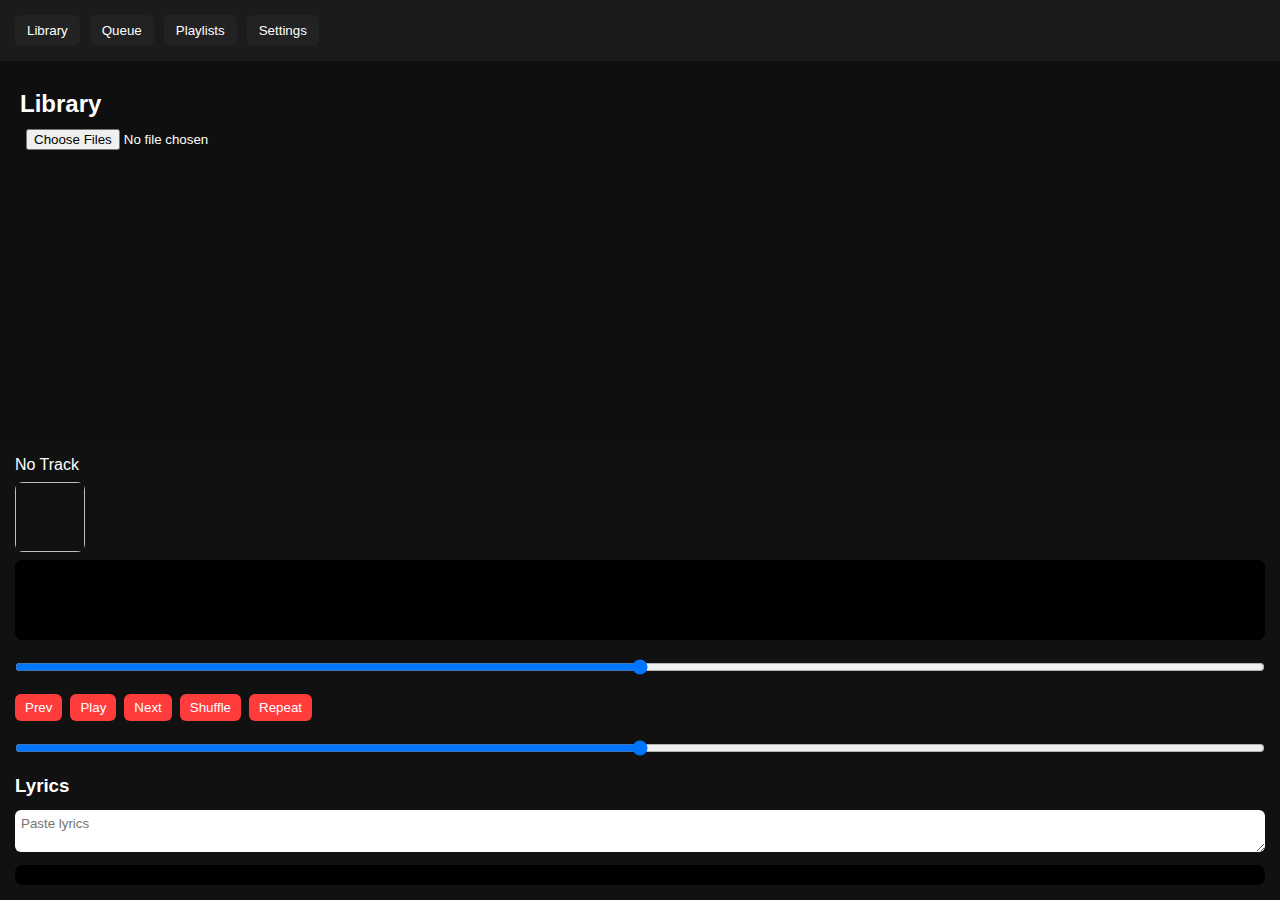
<file: index.html>
<!DOCTYPE html>
<html>
<head>
<meta charset="UTF-8">
<meta name="viewport" content="width=device-width, initial-scale=1.0">
<title>Extreme MP3 Platform</title>

<style>
:root{
--bg:#0f0f0f;
--panel:#1b1b1b;
--accent:#ff3c3c;
--text:#fff;
}
*{margin:0;padding:0;box-sizing:border-box;font-family:Arial}
body{background:var(--bg);color:var(--text)}
nav{display:flex;gap:10px;padding:15px;background:var(--panel);position:fixed;width:100%;z-index:1000}
nav button{background:#222;color:#fff;border:none;padding:8px 12px;border-radius:6px;cursor:pointer}
.page{display:none;padding:90px 20px 180px}
.card{background:var(--panel);padding:12px;margin-bottom:10px;border-radius:10px}
button{background:var(--accent);border:none;color:#fff;padding:6px 10px;border-radius:6px;cursor:pointer}
input,select,textarea{padding:6px;margin:5px 0;border-radius:6px;border:none;width:100%}
#miniPlayer{position:fixed;bottom:0;width:100%;background:#111;padding:15px;display:flex;flex-direction:column;gap:8px}
.controls{display:flex;flex-wrap:wrap;gap:8px;align-items:center}
#visualizer{width:100%;height:80px;background:#000;border-radius:8px}
.queue-item{background:#222;padding:6px;margin:4px 0;border-radius:6px;cursor:grab}
.cover{width:70px;height:70px;object-fit:cover;border-radius:8px}
.lyrics{max-height:150px;overflow-y:auto;background:#000;padding:10px;border-radius:8px;font-size:14px}
</style>
</head>
<body>

<nav>
<button onclick="go('library')">Library</button>
<button onclick="go('queue')">Queue</button>
<button onclick="go('playlists')">Playlists</button>
<button onclick="go('settings')">Settings</button>
</nav>

<div id="library" class="page">
<h2>Library</h2>
<input type="file" multiple accept=".mp3" id="fileInput">
<div id="libraryList"></div>
</div>

<div id="queue" class="page">
<h2>Queue</h2>
<div id="queueList"></div>
</div>

<div id="playlists" class="page">
<h2>Playlists</h2>
<input id="playlistName" placeholder="Playlist name">
<button onclick="createPlaylist()">Create</button>
<button onclick="exportPlaylists()">Export</button>
<input type="file" onchange="importPlaylists(event)">
<div id="playlistContainer"></div>
</div>

<div id="settings" class="page">
<h2>Audio Settings</h2>

<label>Playback Speed</label>
<select onchange="audio.playbackRate=this.value">
<option value="1">1x</option>
<option value="1.25">1.25x</option>
<option value="1.5">1.5x</option>
<option value="2">2x</option>
</select>

<label>Crossfade (seconds)</label>
<input type="range" min="0" max="10" value="0" id="crossfade">

<h3>5-Band Equalizer</h3>
<label>60Hz</label><input type="range" min="-30" max="30" value="0" oninput="eq[0].gain.value=this.value">
<label>250Hz</label><input type="range" min="-30" max="30" value="0" oninput="eq[1].gain.value=this.value">
<label>1kHz</label><input type="range" min="-30" max="30" value="0" oninput="eq[2].gain.value=this.value">
<label>4kHz</label><input type="range" min="-30" max="30" value="0" oninput="eq[3].gain.value=this.value">
<label>10kHz</label><input type="range" min="-30" max="30" value="0" oninput="eq[4].gain.value=this.value">
</div>

<div id="miniPlayer">
<div id="nowTitle">No Track</div>
<img id="coverImg" class="cover">
<canvas id="visualizer"></canvas>
<input type="range" id="seekBar" min="0" max="100">
<div class="controls">
<button onclick="prev()">Prev</button>
<button onclick="togglePlay()">Play</button>
<button onclick="next()">Next</button>
<button onclick="toggleShuffle()">Shuffle</button>
<button onclick="toggleRepeat()">Repeat</button>
<input type="range" min="0" max="1" step="0.01" onchange="audio.volume=this.value">
</div>

<h3>Lyrics</h3>
<textarea id="lyricsInput" placeholder="Paste lyrics"></textarea>
<div class="lyrics" id="lyricsDisplay"></div>
</div>

<script>
const audio=new Audio();
let library=JSON.parse(localStorage.getItem("lib")||"[]");
let queue=JSON.parse(localStorage.getItem("queue")||"[]");
let playlists=JSON.parse(localStorage.getItem("playlists")||"{}");
let currentIndex=0;
let shuffle=false;
let repeat="off";

const ctx=new (window.AudioContext||window.webkitAudioContext)();
const source=ctx.createMediaElementSource(audio);
const analyser=ctx.createAnalyser();

const eq=[];
[60,250,1000,4000,10000].forEach(freq=>{
let f=ctx.createBiquadFilter();
f.type="peaking"; f.frequency.value=freq; f.Q.value=1;
eq.push(f);
});
source.connect(eq[0]);
for(let i=0;i<eq.length-1;i++)eq[i].connect(eq[i+1]);
eq[4].connect(analyser);
analyser.connect(ctx.destination);

function save(){
localStorage.setItem("lib",JSON.stringify(library));
localStorage.setItem("queue",JSON.stringify(queue));
localStorage.setItem("playlists",JSON.stringify(playlists));
}

function go(p){
document.querySelectorAll(".page").forEach(x=>x.style.display="none");
document.getElementById(p).style.display="block";
}
go("library");

fileInput.onchange=e=>{
[...e.target.files].forEach(file=>{
library.push({name:file.name,url:URL.createObjectURL(file),cover:""});
});
save();renderLibrary();
};

function renderLibrary(){
libraryList.innerHTML="";
library.forEach((t,i)=>{
let div=document.createElement("div");
div.className="card";
div.innerHTML=`${t.name}
<button onclick="addToQueue(${i})">Queue</button>
<input type="file" accept="image/*" onchange="addCover(event,${i})">`;
libraryList.appendChild(div);
});
}
renderLibrary();

function addCover(e,i){
let reader=new FileReader();
reader.onload=()=>{library[i].cover=reader.result;save();}
reader.readAsDataURL(e.target.files[0]);
}

function addToQueue(i){queue.push(library[i]);save();renderQueue();}

function renderQueue(){
queueList.innerHTML="";
queue.forEach((t,i)=>{
let div=document.createElement("div");
div.className="queue-item";
div.draggable=true;
div.innerText=t.name;
div.ondragstart=e=>e.dataTransfer.setData("text",i);
div.ondrop=e=>{
let from=e.dataTransfer.getData("text");
let temp=queue[from];
queue.splice(from,1);
queue.splice(i,0,temp);
save();renderQueue();
};
div.ondragover=e=>e.preventDefault();
queueList.appendChild(div);
});
}
renderQueue();

function startPlaying(){
if(!queue.length)return;
audio.src=queue[currentIndex].url;
audio.play();
nowTitle.innerText=queue[currentIndex].name;
coverImg.src=queue[currentIndex].cover||"";
lyricsDisplay.innerText=lyricsInput.value;
}

function togglePlay(){ctx.resume();audio.paused?audio.play():audio.pause();}
function next(){
if(shuffle)currentIndex=Math.floor(Math.random()*queue.length);
else currentIndex=(currentIndex+1)%queue.length;
startPlaying();
}
function prev(){currentIndex=Math.max(0,currentIndex-1);startPlaying();}
function toggleShuffle(){shuffle=!shuffle;}
function toggleRepeat(){repeat=repeat==="off"?"all":repeat==="all"?"one":"off";}

audio.onended=()=>{
if(repeat==="one")startPlaying();
else next();
};

seekBar.oninput=e=>audio.currentTime=(e.target.value/100)*audio.duration;
audio.ontimeupdate=()=>seekBar.value=(audio.currentTime/audio.duration)*100||0;

function createPlaylist(){
let name=document.getElementById("playlistName").value;
if(!name)return;
playlists[name]=[...queue];
save();renderPlaylists();
}

function renderPlaylists(){
playlistContainer.innerHTML="";
Object.keys(playlists).forEach(name=>{
let div=document.createElement("div");
div.className="card";
div.innerHTML=`<h3>${name}</h3>
<button onclick="loadPlaylist('${name}')">Load</button>`;
playlistContainer.appendChild(div);
});
}
renderPlaylists();

function loadPlaylist(name){queue=[...playlists[name]];save();renderQueue();}

function exportPlaylists(){
let blob=new Blob([JSON.stringify(playlists)],{type:"application/json"});
let a=document.createElement("a");
a.href=URL.createObjectURL(blob);
a.download="playlists.json";
a.click();
}

function importPlaylists(e){
let reader=new FileReader();
reader.onload=()=>{playlists=JSON.parse(reader.result);save();renderPlaylists();}
reader.readAsText(e.target.files[0]);
}

function visualize(){
requestAnimationFrame(visualize);
let canvas=document.getElementById("visualizer");
let c=canvas.getContext("2d");
canvas.width=canvas.offsetWidth;
canvas.height=canvas.offsetHeight;
let bufferLength=analyser.frequencyBinCount;
let data=new Uint8Array(bufferLength);
analyser.getByteFrequencyData(data);
c.fillStyle="#000";c.fillRect(0,0,canvas.width,canvas.height);
let barWidth=(canvas.width/bufferLength)*2.5;
let x=0;
for(let i=0;i<bufferLength;i++){
let h=data[i]/2;
c.fillStyle="rgb("+(h+100)+",50,50)";
c.fillRect(x,canvas.height-h,barWidth,h);
x+=barWidth+1;
}
}
visualize();

document.addEventListener("keydown",e=>{
if(e.code==="Space"){e.preventDefault();togglePlay();}
if(e.code==="ArrowRight")next();
if(e.code==="ArrowLeft")prev();
});
</script>

</body>
</html>
</file>
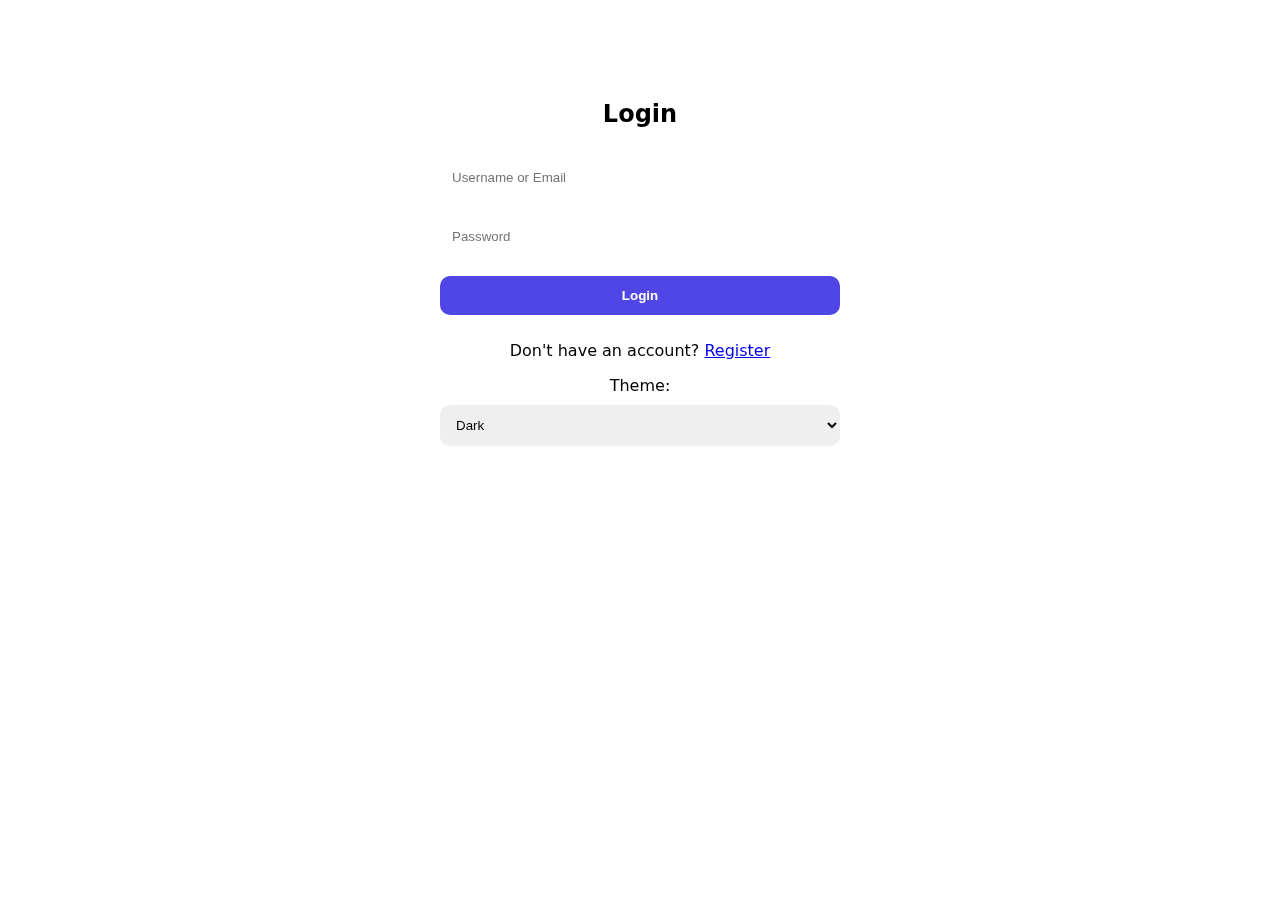
<file: frontend/index.html>
<!DOCTYPE html>
<html>
<head>
<meta charset="UTF-8">
<meta name="viewport" content="width=device-width, initial-scale=1.0">
<title>Login - AI Music Player</title>
<link rel="stylesheet" href="style.css">
<script src="theme.js"></script>
</head>
<body>
<div class="card">
  <h2>Login</h2>
  <input type="text" id="usernameOrEmail" placeholder="Username or Email">
  <input type="password" id="password" placeholder="Password">
  <button onclick="login()">Login</button>
  <p>Don't have an account? <a href="register.html">Register</a></p>
  <div class="theme-toggle">
    <label>Theme:</label>
    <select id="themeSelect" onchange="changeTheme(this.value)">
      <option value="dark">Dark</option>
      <option value="light">Light</option>
      <option value="ocean">Ocean</option>
      <option value="sunset">Sunset</option>
    </select>
  </div>
</div>
<script src="app.js"></script>
</body>
</html>
</file>
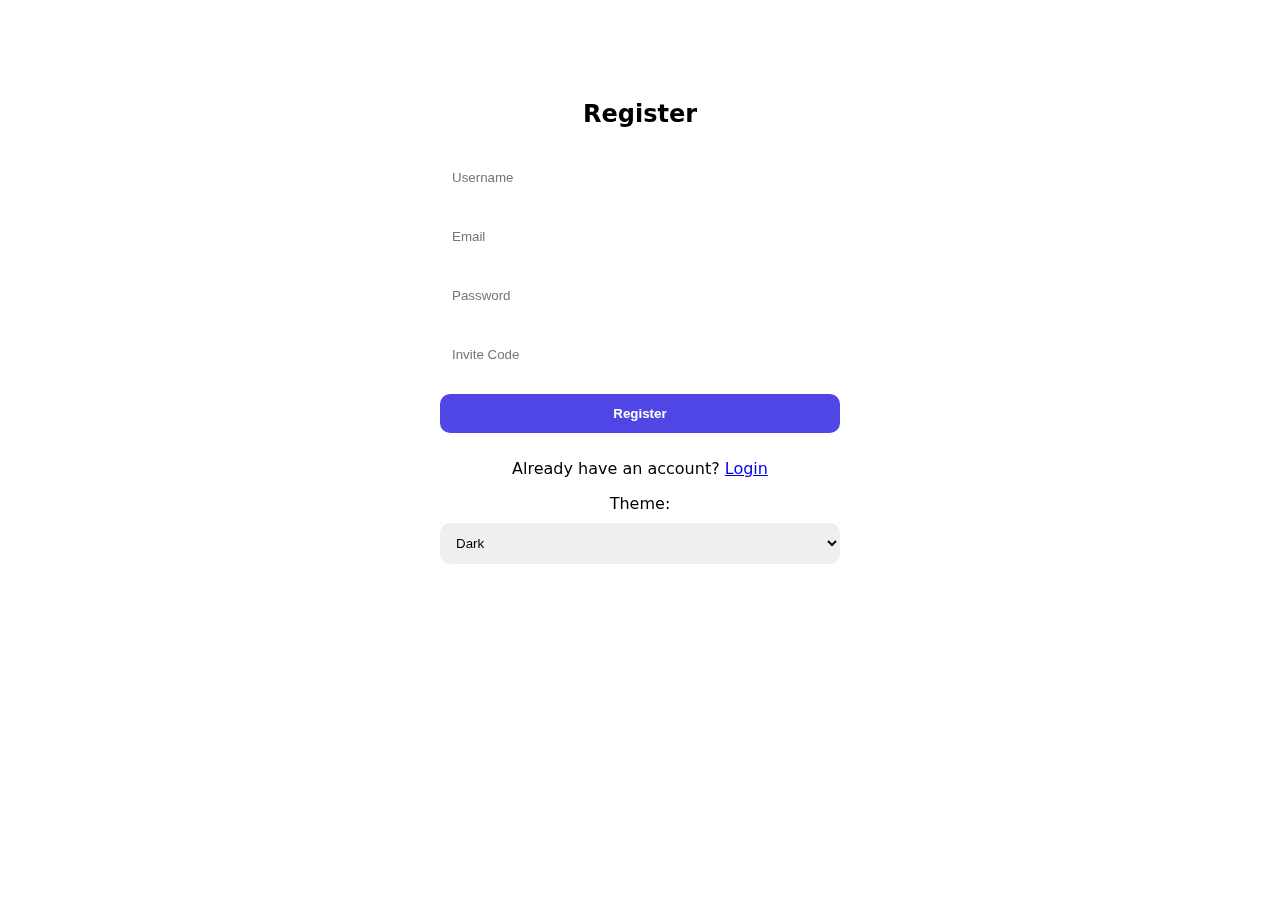
<file: frontend/register.html>
<!DOCTYPE html>
<html>
<head>
<meta charset="UTF-8">
<meta name="viewport" content="width=device-width, initial-scale=1.0">
<title>Register - AI Music Player</title>
<link rel="stylesheet" href="style.css">
<script src="theme.js"></script>
</head>
<body>
<div class="card">
  <h2>Register</h2>
  <input type="text" id="username" placeholder="Username">
  <input type="email" id="email" placeholder="Email">
  <input type="password" id="password" placeholder="Password">
  <input type="text" id="inviteCode" placeholder="Invite Code">
  <button onclick="register()">Register</button>
  <p>Already have an account? <a href="index.html">Login</a></p>

  <div class="theme-toggle">
    <label>Theme:</label>
    <select id="themeSelect" onchange="changeTheme(this.value)">
      <option value="dark">Dark</option>
      <option value="light">Light</option>
      <option value="ocean">Ocean</option>
      <option value="sunset">Sunset</option>
    </select>
  </div>
</div>

<script src="app.js"></script>
</body>
</html>
</file>
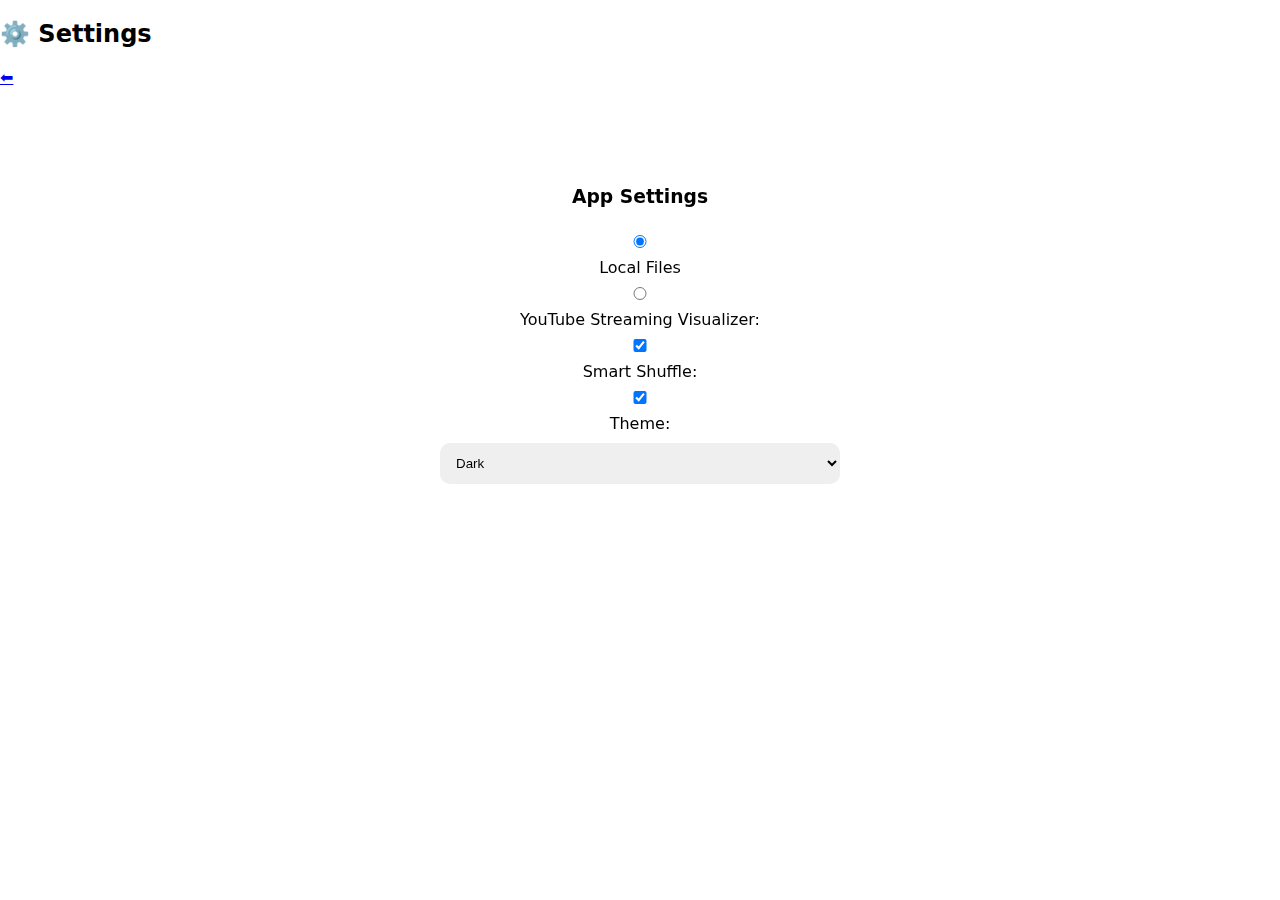
<file: frontend/settings.html>
<!DOCTYPE html>
<html>
<head>
<meta charset="UTF-8">
<meta name="viewport" content="width=device-width, initial-scale=1.0">
<title>Settings</title>
<link rel="stylesheet" href="style.css">
<script src="theme.js"></script>
</head>
<body>
<header>
  <h2>⚙️ Settings</h2>
  <a href="app.html">⬅</a>
</header>

<div class="card">
  <h3>App Settings</h3>
  <label>
    <input type="radio" name="mode" value="local"> Local Files
  </label>
  <label>
    <input type="radio" name="mode" value="youtube"> YouTube Streaming
  </label>
  <label>Visualizer:</label>
  <input type="checkbox" id="visualizerToggle" checked>
  <label>Smart Shuffle:</label>
  <input type="checkbox" id="shuffleToggle" checked>
  <label>Theme:</label>
  <select id="themeSelect" onchange="changeTheme(this.value)">
    <option value="dark">Dark</option>
    <option value="light">Light</option>
    <option value="ocean">Ocean</option>
    <option value="sunset">Sunset</option>
  </select>
</div>

<script>
const savedMode = localStorage.getItem("mode") || "local";
document.querySelectorAll("input[name='mode']").forEach(r=>{
  r.checked = r.value===savedMode;
  r.addEventListener("change", e=>{ localStorage.setItem("mode",e.target.value); });
});

document.getElementById("themeSelect").value = localStorage.getItem("theme") || "dark";
document.getElementById("visualizerToggle").checked = JSON.parse(localStorage.getItem("visualizer")||"true");
document.getElementById("shuffleToggle").checked = JSON.parse(localStorage.getItem("shuffle")||"true");

document.getElementById("visualizerToggle").addEventListener("change", e=>{ localStorage.setItem("visualizer", e.target.checked); });
document.getElementById("shuffleToggle").addEventListener("change", e=>{ localStorage.setItem("shuffle", e.target.checked); });
</script>
</body>
</html>
</file>
<file: frontend/style.css>
body{margin:0;font-family:system-ui;transition:background 0.5s,color 0.5s;}
.card{max-width:400px;margin:50px auto;padding:30px;background:rgba(255,255,255,0.05);backdrop-filter:blur(15px);border-radius:20px;text-align:center;}
input,select,button{width:100%;padding:12px;margin:10px 0;border-radius:10px;border:none;}
button{background:var(--accent-color,#4f46e5);color:white;font-weight:bold;}
</file>
